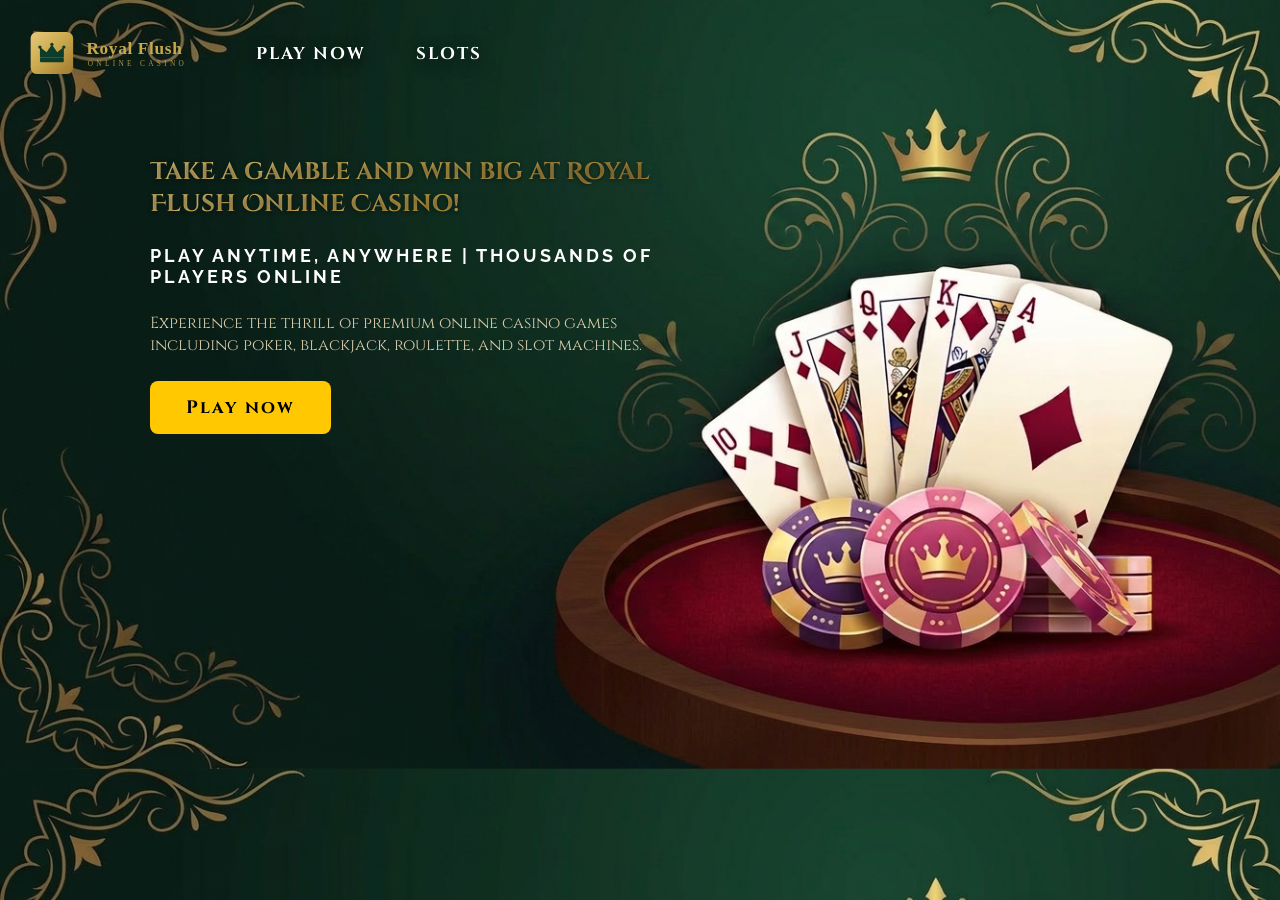
<file: index.html>
<!DOCTYPE html>
<html lang="en">

<head>
    <meta charset="UTF-8">
    <meta name="viewport" content="width=device-width, initial-scale=1.0">
    <title>Royal Flush Casino</title>
    <link rel="icon" type="image/png" href="bilder/crown.png">
    <link rel="stylesheet" href="style.css">
    <link rel="stylesheet" href="index.css">
</head>

<body>
    <nav>
        <img src="bilder/royal-flush-logo-utenbakgrunn.svg" alt="logo">
        <div class="container1">
            <a href="slots.html">Play now</a>
            <a href="slots.html">Slots</a>
        </div>
    </nav>
    <section id="hero">
        <div class="textbox">
            <h1>Take a gamble and win big at Royal Flush Online Casino!</h1>
            <h2>Play anytime, anywhere | Thousands of players online</h2>
            <p>Experience the thrill of premium online casino games including poker, blackjack, roulette, and slot machines.</p>
            <button id="btn">Play now</button>
        </div>
    <script src="index.js"></script>
    </section>

</body>

</html>
</file>
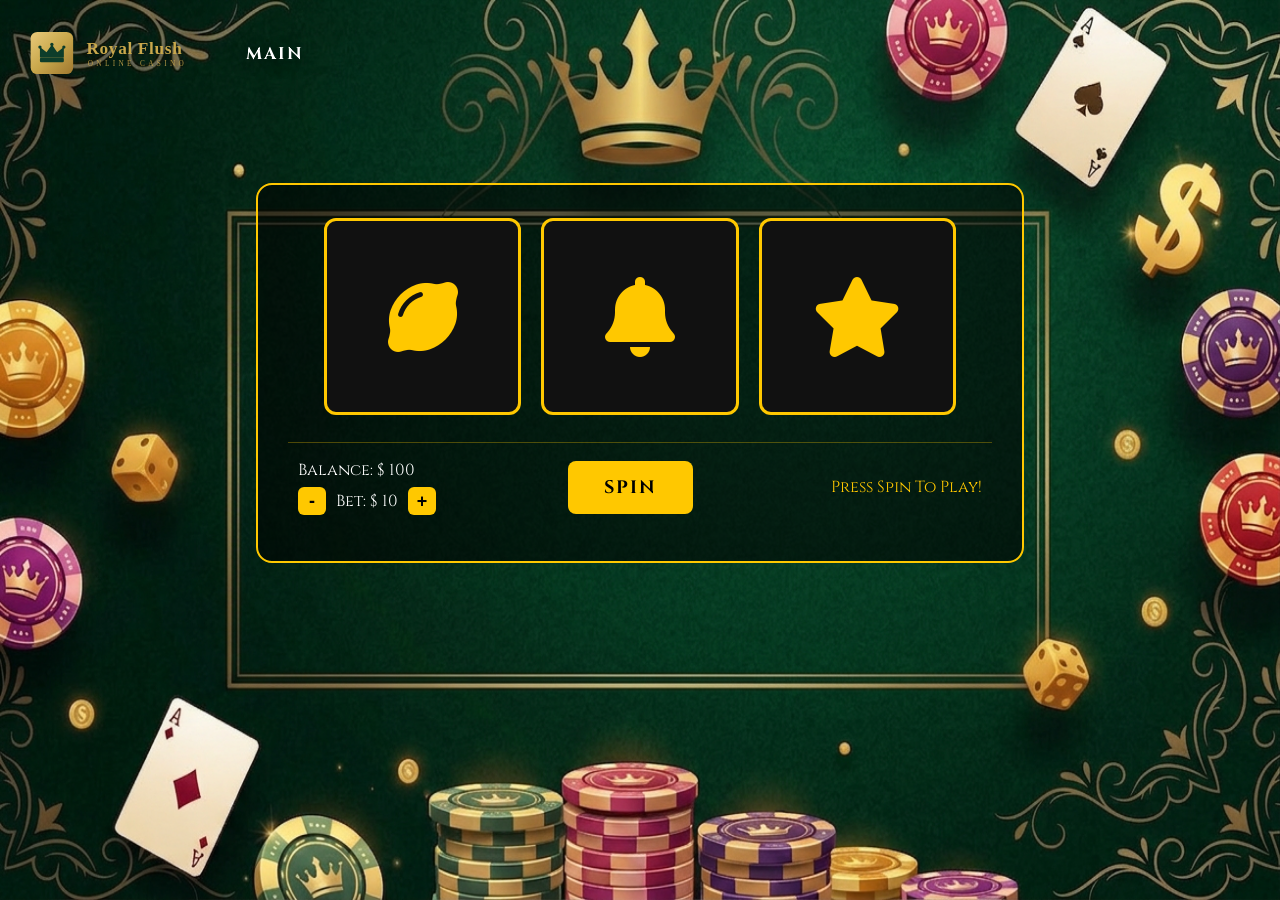
<file: slots.html>
<!DOCTYPE html>
<html lang="en">
<head>
    <meta charset="UTF-8">
    <meta name="viewport" content="width=device-width, initial-scale=1.0">
    <title>Royal Slots</title>
    <link rel="icon" type="image/png" href="bilder/crown.png">
    <link rel="stylesheet" href="slots.css">
    <link rel="stylesheet" href="style.css">
    <link rel="stylesheet" href="https://cdnjs.cloudflare.com/ajax/libs/font-awesome/6.5.1/css/all.min.css">
</head>
<body>
<nav>
    <img src="bilder/royal-flush-logo-utenbakgrunn.svg" alt="logo">
    <div class="navlinks">
        <a href="index.html">Main</a>
    </div>
</nav>
<section id="hero">
    <div class="slot-machine">
        <div class="bokser">
            <div class="boks">
                <i id="boks1" class="fa-solid fa-lemon"></i>
            </div>
            <div class="boks">
                <i id="boks2" class="fa-solid fa-bell"></i>
            </div>
            <div class="boks">
                <i id="boks3" class="fa-solid fa-star"></i>
            </div>
        </div>
            <div class="bar">
        <div class="info">
            <p>Balance: $ <span id="balance">100</span></p>
            <div class="bet-control">
                <button id="betDown">-</button>
                <p>Bet: $ <span id="bet">10</span></p>
                <button id="betUp">+</button>
            </div>
        </div>
        <button id="spin">SPIN</button>
        <p id="result">Press Spin To Play!</p>
         </div>
    </div>

</section>
<script src="slots.js"></script>
</body> 
</html>
</file>
<file: style.css>
@import url(https://fonts.googleapis.com/css2?family=Cinzel+Decorative:wght@700&family=Cinzel:wght@400;700&family=Raleway:wght@400;600;700&display=swap);
* {
    margin: 0;
    padding: 0;
    box-sizing: border-box;
    color: white;
}

img {
    display: block;
    width: 100%;
}
nav {
    display: flex;
    align-items: center;
    padding: 20px;
    gap: 30px;
    position: sticky;
}
nav a {
    font-family: 'Cinzel', serif;
    letter-spacing: 2px;
    text-transform: uppercase;
    color: #ffffff;
    font-size: 17px;
    font-weight: 700;
    text-shadow: 0 4px 16px rgba(0, 0, 0, 0.8);
    text-decoration: none;
}

nav img {
    width: 15%;
}
a{
    display: inline-block;
    transition: 0.3s ease;
    padding: 10px;
    border-radius: 16px;
}
a:hover{
    background: white;
    box-shadow: 0 0 30px rgb(255, 200, 0);
    color: black;
}
</file>
<file: index.css>
body {
    background-image: url(bilder/gemini2.png);
    background-size: cover;
}

#hero {
    width: 100%;
}

h1 {
    background: linear-gradient(135deg, #e8c97a, #C9A84C, #a07830);
    -webkit-background-clip: text;
    -webkit-text-fill-color: transparent;
    background-clip: text;
    text-shadow: 0 1px 4px rgba(0, 0, 0, 0.5);
    font-family: 'Cinzel Decorative', serif;
}
.container1 {
    display: flex;
    align-items: center;
    padding: 10px;
    gap: 30px;
}

h2 {
    font-family: 'Raleway';
    font-weight: 700;
    letter-spacing: 3px;
    text-transform: uppercase;
    font-size: 18px;
}

p {
    color: #d4c9a8;
    font-family: 'Cinzel', serif;
}

button {
    font-family: 'Cinzel', serif;
    font-size: 18px;
    font-weight: 700;
    letter-spacing: 2px;
    padding: 14px 36px;
    background: rgb(255, 200, 0);
    color: black;
    border: none;
    border-radius: 8px;
    cursor: pointer;
    transition: 0.3s ease;
    width: fit-content;
    
}
button:hover{
    background: white;
    box-shadow: 0 0 30px rgb(255, 200, 0);
}

.textbox {
    width: 55%;
    display: flex;
    flex-direction: column;
    padding-left: 150px;
    padding-top: 50px;
    gap: 25px;
}
@media (width<1150px) { 
    body {
    background-image: url(bilder/gemini2.png);
    background-repeat: no-repeat;
    background-color: #0a1916;
}
}
@media (width<850px){
    h2{
        display: none;
    }
    p{
        display: none;
    }
    h1{
        font-size: 32px;
    }
}
@media (width<750px){
    h1{
        font-size: 26px;
    }
}
@media (width<700px){
    h1{
        font-size: 16px;
    }
}
@media (width<500px){
    h1{
        font-size: 24px;
    }
    .textbox{
        padding-left: 20px;
    }
}
</file>
<file: slots.css>
#hero{
    display: flex;
    align-items: center;
    justify-content: center;
}
body{
    background-image: url(bilder/slots.png);
    background-size: 100% 100%;
    background-repeat: no-repeat;
    background-position: center;
    min-height: 100vh;
}
.navlinks {
    display: flex;
    align-items: center;
    gap: 30px;
}
.slot-machine{
    width: 60%;
    max-width: 800px;
    min-height: 380px;
    background: rgba(0, 0, 0, 0.55);
    border: solid 2px rgb(255, 200, 0);
    border-radius: 16px;
    padding: 30px;
    display: flex;
    flex-direction: column;
    gap: 24px;
    margin-top: 4%;
}
.bokser{
    display: flex;
    justify-content: center;
    align-items: center;
    gap: 20px;
    flex-grow: 1;
}
.boks{
    width: 28%;
    aspect-ratio: 1;
    background: rgb(17, 17, 17);
    border: solid 3px rgb(255, 200, 0);
    border-radius: 12px;
    overflow: hidden;
    display: flex;
    align-items: center;
    justify-content: center;
    perspective: 300px;
}
.boks i {
    font-size: 5rem;
    color: #ffc800;
}
.bar{
    display: flex;
    justify-content: space-between;
    align-items: center;
    padding: 16px 10px;
    border-top: 1px solid rgba(255, 200, 0, 0.3);
}
.info{
    font-family: 'Cinzel', serif;
    font-size: 16px;
    color: rgb(255, 200, 0);
    display: flex;
    flex-direction: column;
    gap: 6px;
    min-width: 140px;
}
#spin{
    font-family: 'Cinzel', serif;
    font-size: 18px;
    font-weight: 700;
    letter-spacing: 2px;
    padding: 14px 36px;
    background: rgb(255, 200, 0);
    color: black;
    border: none;
    border-radius: 8px;
    cursor: pointer;
    transition: 0.3s ease;
}
#spin:hover{
    background: white;
    box-shadow: 0 0 30px rgb(255, 200, 0);
}
#spin:disabled{
    opacity: 0.5;
    cursor: not-allowed;
}
#result{
    font-family: 'Cinzel', serif;
    font-size: 16px;
    color: rgb(255, 200, 0);
    text-align: right;
    min-width: 160px;
}
.bet-control {
    display: flex;
    align-items: center;
    gap: 10px;
}

.bet-control button {
    background: rgb(255, 200, 0);
    color: rgb(0, 0, 0);
    border: none;
    border-radius: 6px;
    width: 28px;
    height: 28px;
    font-size: 18px;
    cursor: pointer;
    font-weight: 700;
}

.bet-control button:hover {
    background: rgb(255, 255, 255);
}

@keyframes spinBoks {
    0%   { transform: rotateX(0deg);    opacity: 1; }
    40%  { transform: rotateX(600deg);  opacity: 0.8; }
    70%  { transform: rotateX(820deg);  opacity: 0.9; }
    85%  { transform: rotateX(900deg);  opacity: 1; }
    100% { transform: rotateX(1080deg); opacity: 1; }
}
.spinning {
    animation: spinBoks 1.4s ease-out;
}
@media (width<1300px){
    .slot-machine{
        margin-top: 6%;
    }
}
@media (width<1100px){
    .slot-machine{
        margin-top: 8%;
    }
}
@media (width<00px){
    .slot-machine{
        margin-top: 10%;
    }
}
</file>
